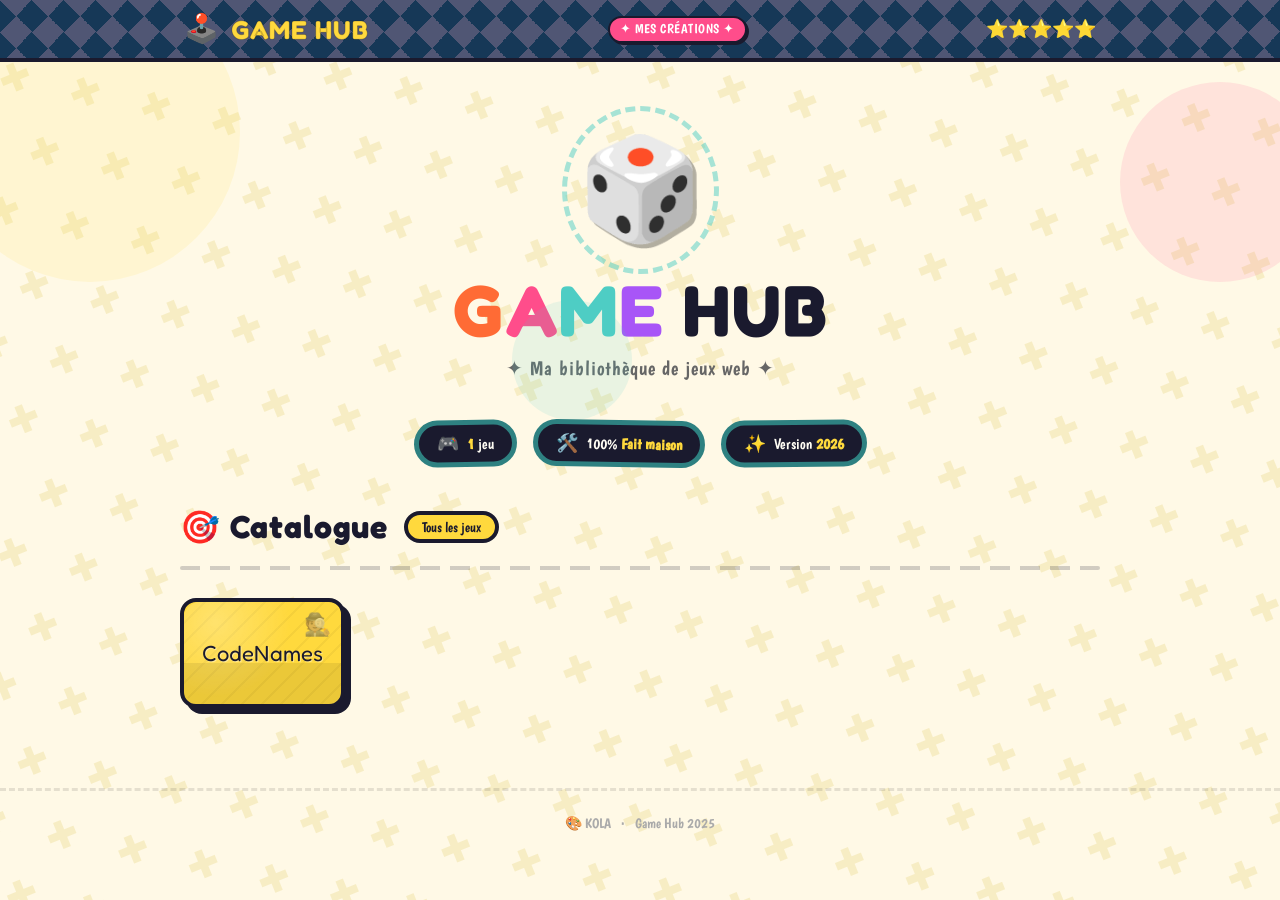
<file: docs/index.html>
<!DOCTYPE html>
<html lang="fr">
<head>
<meta charset="UTF-8">
<meta name="viewport" content="width=device-width, initial-scale=1.0">

<title>🎮 Game Hub</title>

<link rel="icon" href="IMG/ICO/Favicon.ico">
<link rel="stylesheet" href="CSS/index.css">
<style>

</style>
</head>

<body>

<!-- HEADER -->
<header class="header">
  <div class="header-contents">
    <div class="header-left">
      <span class="header-icon">🕹️</span>
      <h1 class="header-title">GAME HUB</h1>
    </div>
    <span class="header-badge">✦ MES CRÉATIONS ✦</span>
    <div class="header-stars">⭐⭐⭐⭐⭐</div>
  </div>
</header>

<!-- HERO -->
<section class="hero">
  <div class="hero-bg-shapes">
    <div class="shape shape-1"></div>
    <div class="shape shape-2"></div>
    <div class="shape shape-3"></div>
  </div>

  <div class="logo-container">
    <div class="logo" title="clique !">🎲</div>
    <div class="logo-ring"></div>
  </div>

  <h2 class="hero-title">
    <span>G</span><span>A</span><span>M</span><span>E</span>&nbsp;HUB
  </h2>
  <p class="hero-sub">✦ Ma bibliothèque de jeux web ✦</p>
</section>

<!-- STATS -->
<div class="stats-bar">
  <div class="stat-pill">
    <span class="stat-icon">🎮</span>
    <span><span class="stat-val" id="game-count">1</span> jeu</span>
  </div>
  <div class="stat-pill">
    <span class="stat-icon">🛠️</span>
    <span>100% <span class="stat-val">Fait maison</span></span>
  </div>
  <div class="stat-pill">
    <span class="stat-icon">✨</span>
    <span>Version <span class="stat-val">2026</span></span>
  </div>
</div>

<!-- CATALOG -->
<main id="games-container">
  <div class="catalog-header">
    <h2 class="catalog-title">🎯 Catalogue</h2>
    <span class="catalog-title-pill">Tous les jeux</span>
  </div>
  <div class="catalog-divider"></div>

  <div class="games-list">

    <a href="Games/CodeNames.html" class="game-card-link">
      <div class="game-card-item">
        <span class="card-emoji">🕵🏽</span>
        <span class="game-name">CodeNames</span>
      </div>
    </a>

    <!-- Ajoute tes prochains jeux ici ! -->

  </div>
</main>

<!-- FOOTER -->
<footer class="footer">
  🎨 KOLA &nbsp;·&nbsp; Game Hub 2025
</footer>

<script src="JS/IndexScript.js"></script>

</body>
</html>
</file>
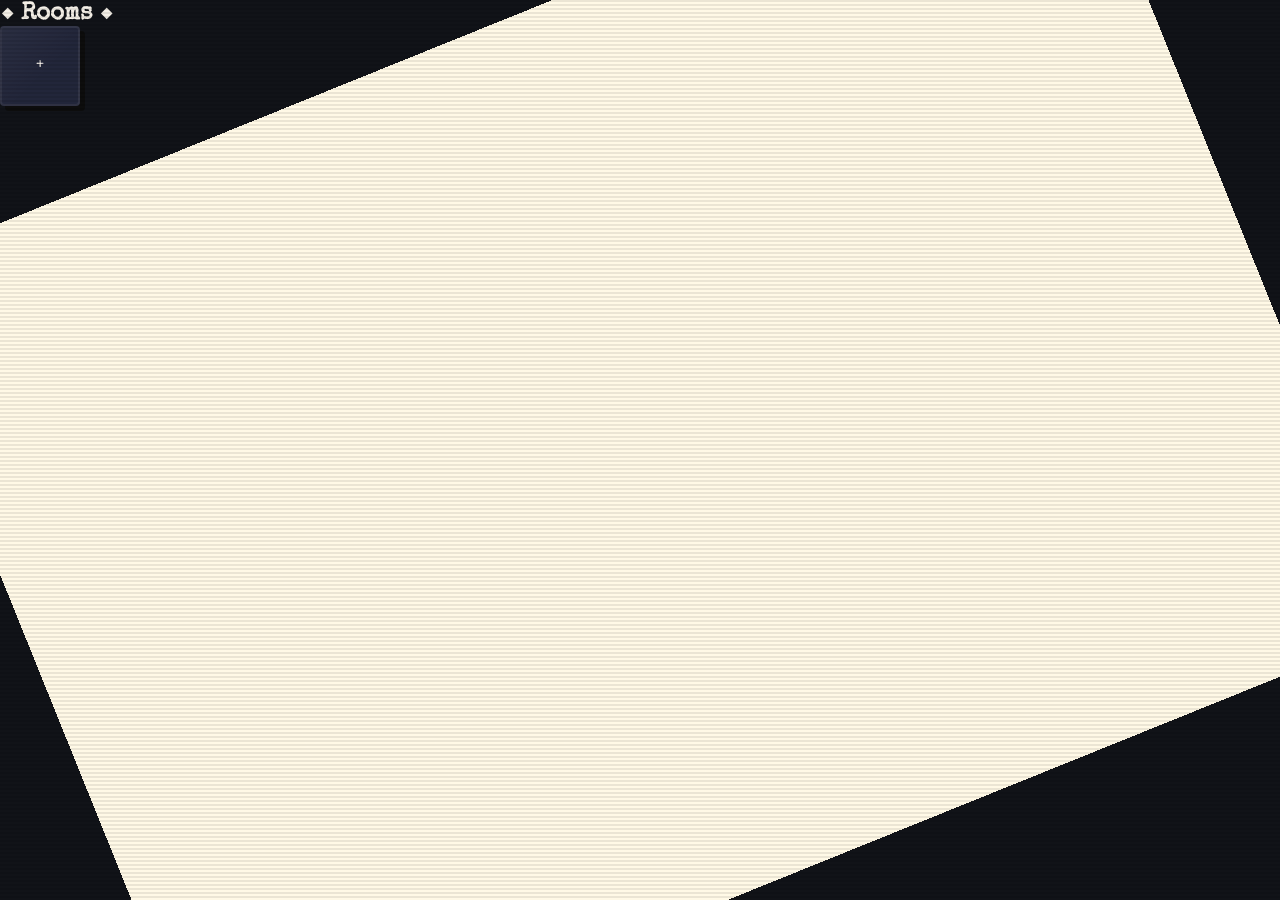
<file: docs/CodeNames.html>
<!DOCTYPE html>
<html lang="fr">
    <head>
        <meta charset="UTF-8">
        <meta http-equiv="X-UA-Compatible" content="IE=edge">
        <meta name="viewport" content="width=device-width, initial-scale=1.0">

        <link rel="stylesheet" type="text/css" href="CSS/index.css">
        <link rel="stylesheet" type="text/css" href="CSS/codenames.css">

        <link rel="icon" href="IMG/ICO/ICO.ico">
        <title>CodeNames</title>
    </head>
    <body>

        <!-- Section pour les animés -->
        <div id="rooms-container">
            <div class="rooms-contents">
                <h2 class="rooms-title">⬥ Rooms ⬥</h2> 
                <div class="rooms-list">

                <div class="room-card-item">
                    <div class="room-card">
                            <p class="room-name">+</p>
                    </div>
                </div>

                </div>
            </div>
        </div>

        <script src="JS/IndexScript.js"></script>
    </body>
</html>
</file>
<file: docs/CSS/index.css>
@import url('https://fonts.googleapis.com/css2?family=Boogaloo&family=Nunito:wght@400;700;800;900&family=Fredoka+One&display=swap');

/* ============================= */
/* VARIABLES */
/* ============================= */
:root {
  --yellow:    #FFD93D;
  --orange:    #FF6B35;
  --pink:      #FF4D8B;
  --blue:      #4ECDC4;
  --purple:    #A855F7;
  --green:     #6BCB77;
  --dark:      #1A1A2E;
  --darker:    #0F0F1A;
  --ink:       #1A1A2E;
  --white:     #FFFDF4;
  --cream:     #FFF9E6;

  --head-color: #505674;
  --head-pattern-dark: #163857;
  --head-pattern-size: 32px;

  --border:    4px solid var(--ink);
  --radius:    16px;
  --radius-lg: 24px;
  --shadow:    6px 6px 0px var(--ink);
  --shadow-sm: 4px 4px 0px var(--ink);
  --shadow-lg: 8px 8px 0px var(--ink);

  --font-display: 'Fredoka One', cursive;
  --font-body:    'Nunito', sans-serif;
  --font-fun:     'Boogaloo', cursive;

  /* rotation */
  --bg-rotation: -22deg;

  /* espacement du grand motif */
  --pattern-x: 120px;
  --pattern-y: 80px;

  /* décalage du motif */
  --pattern-offset-x: 60px;
  --pattern-offset-y: 40px;

  /* taille des croix (longueur des branches) */
  --cross-x: 60px;
  --cross-y: 40px;

  /* épaisseur des branches */
  --cross-thickness: 8px;

  /* petits offsets pour alignement */
  --cross-offset: -4px;

  /* couleurs */
  --bg-color: #fff9e6;
  --cross-color: #f7edc4;
}

/* ============================= */
/* RESET */
/* ============================= */
*, *::before, *::after {
  margin: 0;
  padding: 0;
  box-sizing: border-box;
}

/* ============================= */
/* BODY */
/* ============================= */
body {
  font-family: var(--font-body);
  background-color: var(--cream);
  min-height: 100vh;
  color: var(--ink);
  position: relative;
  overflow-x: hidden;
}

@keyframes move-bg {
  from { transform: rotate(var(--bg-rotation)) translate(0, 0); }
  to   { transform: rotate(var(--bg-rotation)) translate(var(--pattern-x), var(--pattern-y)); }
}

body::before {
  content: "";
  position: fixed;
  inset: -50%; 
  z-index: -1;

  background:
    radial-gradient(circle, transparent 20%, var(--bg-color) 20%, var(--bg-color) 80%, transparent 80%, transparent)
      0 0 / var(--pattern-x) var(--pattern-y),

    radial-gradient(circle, transparent 20%, var(--bg-color) 20%, var(--bg-color) 80%, transparent 80%, transparent)
      var(--pattern-offset-x) var(--pattern-offset-y) / var(--pattern-x) var(--pattern-y),

    linear-gradient(var(--cross-color) var(--cross-thickness), transparent var(--cross-thickness))
      0 var(--cross-offset) / var(--cross-x) var(--cross-y),

    linear-gradient(90deg, var(--cross-color) var(--cross-thickness), var(--bg-color) var(--cross-thickness))
      var(--cross-offset) 0 / var(--cross-x) var(--cross-y)

    var(--bg-color);

  transform: rotate(var(--bg-rotation));
  animation: move-bg 10s linear infinite;
}

/* ============================= */
/* HEADER */
/* ============================= */
.header {
  background: var(--dark);
  border-bottom: var(--border);
  position: sticky;
  top: 0;
  z-index: 100;
  overflow: hidden;
}

.header::before {
  content: '';
  position: absolute;
  inset: 0;
  background:
    repeating-conic-gradient(
        from 45deg,
        var(--head-pattern-dark) 0% 25%,
        var(--head-color) 0% 50%
    );

    background-size: var(--head-pattern-size) var(--head-pattern-size);
    background-color: var(--head-color);
}

.header-contents {
  position: relative;
  display: flex;
  align-items: center;
  justify-content: space-between;
  padding: 10px 24px;
  max-width: 960px;
  margin: auto;
}

.header-left {
  display: flex;
  align-items: center;
  gap: 12px;
}

.header-icon {
  font-size: 28px;
  animation: float 3s ease-in-out infinite;
}

.header-title {
  font-family: var(--font-display);
  font-size: 26px;
  color: var(--yellow);
  letter-spacing: 1px;
  -webkit-text-stroke: 1px rgba(0,0,0,0.2);
}

.header-badge {
  font-family: var(--font-fun);
  font-size: 13px;
  background: var(--pink);
  color: white;
  padding: 3px 10px;
  padding-bottom: 5px;
  border-radius: 999px;
  border: 2px solid var(--ink);
  box-shadow: 2px 2px 0 var(--ink);
  letter-spacing: 0.5px;
}

.header-stars {
  display: flex;
  gap: 4px;
  font-size: 18px;
}

/* ============================= */
/* HERO */
/* ============================= */
.hero {
  text-align: center;
  padding: 60px 20px 40px;
  position: relative;
}

.hero-bg-shapes {
  position: absolute;
  inset: 0;
  pointer-events: none;
  overflow: hidden;
}

.shape {
  position: absolute;

  border-radius: 50%;
  opacity: 0.12;
}
.shape-1 { width: 300px; height: 300px; background: var(--yellow); top: -80px; left: -60px; animation: spin 20s linear infinite; }
.shape-2 { width: 200px; height: 200px; background: var(--pink); top: 20px; right: -40px; animation: spin 15s linear infinite reverse; }
.shape-3 { width: 120px; height: 120px; background: var(--blue); bottom: 0; left: 40%; animation: float 5s ease-in-out infinite; }

.logo-container {
  position: relative;
  display: inline-block;
  margin-bottom: 16px;
}

.logo {
  font-size: 100px;
  display: block;
  filter: drop-shadow(4px 4px 0px rgba(0,0,0,0.3));
  animation: float 3s ease-in-out infinite;
  cursor: pointer;
  user-select: none;
  transition: transform 0.1s;
}

.logo:hover {
  animation: wiggle 0.4s ease-in-out;
}

.logo:active {
  transform: scale(0.9);
  animation: none;
}

.logo-ring {
  position: absolute;
  inset: -16px;
  border: 5px dashed var(--blue);
  border-radius: 50%;
  opacity: 0.5;
  animation: spin 8s linear infinite;
  pointer-events: none;
}

.hero-title {
  font-family: var(--font-display);
  font-size: clamp(40px, 8vw, 72px);
  color: var(--dark);
  line-height: 1;
  letter-spacing: 2px;
}

.hero-title span {
  color: var(--orange);
  display: inline-block;
  animation: float 2.5s ease-in-out infinite;
}

.hero-title span:nth-child(2) { animation-delay: 0.2s; color: var(--pink); }
.hero-title span:nth-child(3) { animation-delay: 0.4s; color: var(--blue); }
.hero-title span:nth-child(4) { animation-delay: 0.6s; color: var(--purple); }

.hero-sub {
  font-family: var(--font-fun);
  font-size: 20px;
  color: #666;
  margin-top: 10px;
  letter-spacing: 1px;
}
/* ============================= */
/* STATS BAR */
/* ============================= */
.stats-bar {
  display: flex;
  justify-content: center;
  gap: 16px;
  flex-wrap: wrap;
  padding: 0 20px 40px;
}

.stat-pill {
  display: flex;
  align-items: center;
  gap: 8px;
  background: var(--dark);
  color: var(--white);
  padding: 8px 18px;
  border-radius: 999px;
  border: rgb(46, 129, 129) 5px solid;
  font-family: var(--font-fun);
  font-size: 15px;
  transform: rotate(-1deg);
  transition: transform 0.2s;
  cursor: pointer;
  user-select: none;
}

.stat-pill:nth-child(2) { transform: rotate(1deg); }
.stat-pill:nth-child(3) { transform: rotate(-0.5deg); }

.stat-pill:hover {
  transform: rotate(0deg) translateY(-3px);
}

.stat-pill .stat-icon { font-size: 18px; }
.stat-pill .stat-val { color: var(--yellow); font-weight: bold; }

/* ============================= */
/* CATALOG */
/* ============================= */
#games-container {
  max-width: 960px;
  margin: 0 auto;
  padding: 0 20px 80px;
}

.catalog-header {
  display: flex;
  align-items: center;
  gap: 16px;
  margin-bottom: 20px;
}

.catalog-title {
  font-family: var(--font-display);
  font-size: 32px;
  color: var(--dark);
  letter-spacing: 1px;
}

.catalog-title-pill {
  background: var(--yellow);
  border: var(--border);
  border-radius: 999px;
  padding: 4px 14px;
  font-family: var(--font-fun);
  font-size: 14px;
  user-select: none;
}

.catalog-divider {
  width: 100%;
  height: 4px;
  background: repeating-linear-gradient(
    90deg,
    var(--ink) 0px, var(--ink) 20px,
    transparent 20px, transparent 30px
  );
  border-radius: 4px;
  margin-bottom: 28px;
  opacity: 0.2;
}

/* ============================= */
/* GAMES LIST */
/* ============================= */
.games-list {
  display: grid;
  grid-template-columns: repeat(auto-fill, minmax(160px, 1fr));
  gap: 24px;
}

/* ============================= */
/* GAME CARD */
/* ============================= */
.game-card-link {
  display: block;
  text-decoration: none;
  color: inherit;
}

/* Each card gets a color via nth-child */
.game-card-link:nth-child(4n+1) .game-card-item { --c: var(--yellow); }
.game-card-link:nth-child(4n+2) .game-card-item { --c: var(--blue); }
.game-card-link:nth-child(4n+3) .game-card-item { --c: var(--pink); }
.game-card-link:nth-child(4n+4) .game-card-item { --c: var(--green); }

.game-card-item {
  position: relative;
  border-radius: var(--radius);
  border: var(--border);
  background: var(--c, var(--yellow));
  box-shadow: var(--shadow);
  cursor: pointer;
  transition: transform 0.15s ease, box-shadow 0.15s ease;
  overflow: hidden;
  aspect-ratio: 3/2;
  display: flex;
  align-items: center;
  justify-content: center;
}

/* Decorative inner pattern */
.game-card-item::before {
  content: '';
  position: absolute;
  inset: 0;
  background:
    radial-gradient(circle at 20% 20%, rgba(255,255,255,0.25) 0%, transparent 50%),
    repeating-linear-gradient(
      135deg,
      rgba(0,0,0,0.04) 0px, rgba(0,0,0,0.04) 2px,
      transparent 2px, transparent 14px
    );
  border-radius: inherit;
}

/* Bottom shadow block */
.game-card-item::after {
  content: '';
  position: absolute;
  bottom: 0; left: 0; right: 0;
  height: 40%;
  background: rgba(0,0,0,0.08);
  border-radius: 0 0 calc(var(--radius) - 4px) calc(var(--radius) - 4px);
  transition: height 0.2s;
}

.game-card-item:hover {
  transform: translate(-3px, -3px);
  box-shadow: var(--shadow-lg);
  animation: wiggle 0.35s ease-in-out;
}

.game-card-item:active {
  transform: translate(2px, 2px);
  box-shadow: 2px 2px 0px var(--ink);
}

.game-card-item:hover::after {
  height: 35%;
}

/* Emoji decoration */
.card-emoji {
  position: absolute;
  top: 8px;
  right: 10px;
  font-size: 22px;
  opacity: 0.5;
  pointer-events: none;
  transition: opacity 0.2s, transform 0.2s;
}

.game-card-item:hover .card-emoji {
  opacity: 1;
  transform: rotate(15deg) scale(1.2);
}

.game-name {
  position: relative;
  z-index: 2;
  font-family: var(--font-display);
  font-size: 22px;
  color: var(--ink);
  text-align: center;
  padding: 0 12px;
  line-height: 1.2;
  user-select: none;
  text-shadow: 1px 1px 0 rgba(255,255,255,0.4);
  transition: transform 0.2s;
}

.game-card-item:hover .game-name {
  transform: scale(1.05);
}

/* ============================= */
/* MESSAGES */
/* ============================= */
.loading-message,
.empty-message {
  grid-column: 1/-1;
  text-align: center;
  padding: 40px;
  font-family: var(--font-fun);
  font-size: 18px;
  color: #888;
  background: rgba(0,0,0,0.04);
  border: 3px dashed rgba(0,0,0,0.15);
  border-radius: var(--radius);
}

/* ============================= */
/* FOOTER */
/* ============================= */
.footer {
  text-align: center;
  padding: 24px;
  font-family: var(--font-fun);
  font-size: 14px;
  color: #aaa;
  border-top: 3px dashed rgba(0,0,0,0.1);
}

/* ============================= */
/* ANIMATIONS */
/* ============================= */
@keyframes float {
  0%, 100% { transform: translateY(0); }
  50%       { transform: translateY(-8px); }
}

@keyframes wiggle {
  0%   { transform: rotate(0deg); }
  20%  { transform: rotate(4deg); }
  40%  { transform: rotate(-4deg); }
  60%  { transform: rotate(2deg); }
  80%  { transform: rotate(-2deg); }
  100% { transform: rotate(0deg); }
}

@keyframes spin {
  from { transform: rotate(0deg); }
  to   { transform: rotate(360deg); }
}

@keyframes pop-in {
  from { opacity: 0; transform: scale(0.7) rotate(-4deg); }
  to   { opacity: 1; transform: scale(1) rotate(0deg); }
}

/* Staggered entrance for cards */
.game-card-link {
  animation: pop-in 0.4s ease both;
}
.game-card-link:nth-child(1) { animation-delay: 0.05s; }
.game-card-link:nth-child(2) { animation-delay: 0.10s; }
.game-card-link:nth-child(3) { animation-delay: 0.15s; }
.game-card-link:nth-child(4) { animation-delay: 0.20s; }
.game-card-link:nth-child(5) { animation-delay: 0.25s; }
.game-card-link:nth-child(6) { animation-delay: 0.30s; }
.game-card-link:nth-child(7) { animation-delay: 0.35s; }
.game-card-link:nth-child(8) { animation-delay: 0.40s; }

/* ============================= */
/* RESPONSIVE */
/* ============================= */
@media (max-width: 480px) {
  .hero-title { font-size: 36px; }
  .logo       { font-size: 72px; }
  .games-list { grid-template-columns: repeat(2, 1fr); gap: 16px; }
  .stats-bar  { gap: 10px; }
}
</file>
<file: docs/CSS/codenames.css>
@import url('https://fonts.googleapis.com/css2?family=Special+Elite&family=Oswald:wght@400;500;700&family=Share+Tech+Mono&display=swap');

/* ============================= */
/* VARIABLES */
/* ============================= */
:root {
  --red:        #C0392B;
  --red-light:  #E74C3C;
  --blue:       #1A5276;
  --blue-light: #2980B9;
  --beige:      #D4C5A9;
  --tan:        #B8A88A;
  --parchment:  #EDE0C4;
  --ink:        #0D0D0D;
  --dark:       #111318;
  --dark2:      #1A1D26;
  --dark3:      #22263A;
  --gold:       #D4AC0D;
  --gold-light: #F1C40F;
  --white:      #F5F0E8;
  --grey:       #8A8D9A;
  --green:      #1E8449;
  --disabled-color: #2a2a2a;
  --disabled-border-color: #3a3a3a;

  --border-thin: 2px solid var(--ink);
  --border:      3px solid var(--ink);
  --border-thick: 5px solid var(--ink);
  --shadow:      5px 5px 0px var(--ink);
  --shadow-red:  5px 5px 0px var(--red);
  --shadow-blue: 5px 5px 0px var(--blue);
  --shadow-gold: 5px 5px 0px #7D6608;
  --radius:      4px;

  --font-stamp:  'Special Elite', cursive;
  --font-code:   'Share Tech Mono', monospace;
  --font-head:   'Oswald', sans-serif;
}

/* ============================= */
/* RESET */
/* ============================= */
*, *::before, *::after {
  margin: 0; padding: 0; box-sizing: border-box;
}

/* ============================= */
/* CURSOR */
/* ============================= */
body { cursor: crosshair; }
button, a, .room-card-item, .mode-btn { cursor: pointer; }

/* ============================= */
/* BODY */
/* ============================= */
body {
  font-family: var(--font-stamp);
  background-color: var(--dark);
  min-height: 100vh;
  color: var(--white);
  overflow-x: hidden;
  position: relative;
  padding-bottom: 60px; /* espace pour le ticker fixe */
}

/* Scan-line overlay */
body::after {
  content: '';
  position: fixed;
  inset: 0;
  background: repeating-linear-gradient(
    0deg,
    transparent,
    transparent 2px,
    rgba(0,0,0,0.08) 2px,
    rgba(0,0,0,0.08) 4px
  );
  pointer-events: none;
  z-index: 999;
}

/* Grid bg */
body::before {
  content: '';
  position: fixed;
  inset: 0;
  background-image:
    linear-gradient(rgba(255,255,255,0.03) 1px, transparent 1px),
    linear-gradient(90deg, rgba(255,255,255,0.03) 1px, transparent 1px);
  background-size: 40px 40px;
  pointer-events: none;
}

/* ============================= */
/* HEADER */
/* ============================= */
.header {
  border-bottom: var(--border);
  border-color: #2A2D3E;
  background: var(--dark);
  position: sticky; top: 0; z-index: 50;
}

.header-inner {
  max-width: 960px;
  margin: auto;
  padding: 12px 24px;
  display: flex;
  align-items: center;
  justify-content: space-between;
}

.back-btn {
  display: flex;
  align-items: center;
  gap: 8px;
  text-decoration: none;
  color: var(--grey);
  font-family: var(--font-code);
  font-size: 13px;
  letter-spacing: 1px;
  transition: color 0.2s;
}
.back-btn:hover { color: var(--gold-light); }
.back-btn::before { content: '◄'; font-size: 10px; margin-right: 4px; }

.header-logo {
  font-family: var(--font-head);
  font-size: 20px;
  font-weight: 700;
  letter-spacing: 4px;
  color: var(--white);
}
.header-logo span { color: var(--red-light); }

.header-classify {
  font-family: var(--font-code);
  font-size: 11px;
  color: var(--red-light);
  letter-spacing: 2px;
  padding: 4px 10px;
  border: 1px solid var(--red);
  animation: blink-border 2s step-end infinite;
}

/* ============================= */
/* HERO */
/* ============================= */
.briefing-hero {
  max-width: 960px;
  margin: 60px auto 0;
  padding: 0 24px;
  display: grid;
  grid-template-columns: 1fr auto;
  gap: 40px;
  align-items: center;
}

.classified-stamp {
  display: inline-block;
  font-family: var(--font-head);
  font-size: 13px;
  font-weight: 700;
  letter-spacing: 6px;
  color: var(--red-light);
  border: 3px solid var(--red-light);
  padding: 4px 14px;
  margin-bottom: 20px;
  transform: rotate(-2deg);
  opacity: 0.85;
  box-shadow: 0 0 12px rgba(231,76,60,0.3);
  animation: pulse-red 3s ease-in-out infinite;
}

.hero-title {
  font-family: var(--font-head);
  font-weight: 700;
  font-size: clamp(38px, 8vw, 80px);
  letter-spacing: 8px;
  line-height: 1;
  color: var(--white);
  text-transform: uppercase;
}

.hero-title .t-red  { color: var(--red-light); }
.hero-title .t-gold { color: var(--gold-light); }

.hero-sub {
  margin-top: 16px;
  font-family: var(--font-code);
  font-size: 13px;
  color: var(--grey);
  letter-spacing: 2px;
  line-height: 1.8;
}
.hero-sub .blink {
  color: var(--gold-light);
  animation: blink 1.2s step-end infinite;
}

/* Agent card */
.agent-card {
  background: var(--dark2);
  border: var(--border);
  border-color: #2A2D3E;
  padding: 20px;
  margin-right: 100px;
  width: 200px;
  box-shadow: var(--shadow);
  position: relative;
  animation: pop-in 0.5s ease 0.3s both;
  flex-shrink: 0;
}

.agent-card::before {
  content: 'DOSSIER AGENT';
  position: absolute;
  top: -12px; left: 50%;
  transform: translateX(-50%);
  background: var(--red-light);
  color: white;
  font-family: var(--font-code);
  font-size: 10px;
  padding: 2px 10px;
  letter-spacing: 2px;
  white-space: nowrap;
  border: 2px solid var(--ink);
}

.agent-avatar {
  font-size: 60px;
  text-align: center;
  display: block;
  margin: 12px 0 8px;
}

.agent-codename {
  font-family: var(--font-code);
  font-size: 11px;
  color: var(--grey);
  text-align: center;
  letter-spacing: 2px;
  margin-bottom: 4px;
}

.agent-name-input {
  width: 100%;
  background: var(--dark3);
  border: var(--border-thin);
  border-color: var(--gold);
  color: var(--gold-light);
  font-family: var(--font-code);
  font-size: 14px;
  padding: 6px 8px;
  text-align: center;
  letter-spacing: 2px;
  outline: none;
  transition: box-shadow 0.2s;
}
.agent-name-input:focus { box-shadow: 0 0 10px rgba(241,196,15,0.3); }
.agent-name-input::placeholder { color: #444; letter-spacing: 1px; }

.agent-save-btn {
  width: 100%;
  margin-top: 10px;
  padding: 7px;
  background: transparent;
  border: var(--border-thin);
  border-color: var(--green);
  color: var(--green);
  font-family: var(--font-code);
  font-size: 11px;
  letter-spacing: 2px;
  transition: all 0.15s;
}
.agent-save-btn:hover {
  background: rgba(33, 212, 13, 0.12);
}
.agent-save-btn:active { transform: translate(0,2px); }

/* ============================= */
/* DIVIDER */
/* ============================= */
.divider {
  max-width: 960px;
  margin: 40px auto;
  padding: 0 24px;
  display: flex;
  align-items: center;
  gap: 16px;
}

.divider-line {
  flex: 1;
  height: 2px;
  background: linear-gradient(90deg, transparent, #2A2D3E, #2A2D3E, transparent);
}

.divider-label {
  font-family: var(--font-code);
  font-size: 11px;
  color: var(--grey);
  letter-spacing: 4px;
  padding: 0 8px;
}

/* ============================= */
/* SECTION */
/* ============================= */
.section {
  max-width: 960px;
  margin: 0 auto 40px;
  padding: 0 24px;
}

.section-label {
  font-family: var(--font-code);
  font-size: 11px;
  color: var(--grey);
  letter-spacing: 4px;
  margin-bottom: 16px;
  text-transform: uppercase;
  display: flex;
  align-items: center;
  gap: 10px;
}
.section-label::before {
  content: '';
  display: inline-block;
  width: 8px; height: 8px;
  background: var(--gold);
  transform: rotate(45deg);
  flex-shrink: 0;
}

/* ============================= */
/* ROOMS */
/* ============================= */
.rooms-wrapper {
  background: var(--dark2);
  border: var(--border);
  border-color: #2A2D3E;
  border-radius: var(--radius);
  padding: 24px;
  box-shadow: inset 0 0 30px rgba(0,0,0,0.3);
  position: relative;
  overflow: hidden;
}
.rooms-wrapper::before { content: '✦'; position: absolute; top: 8px; left: 12px; font-size: 12px; color: var(--gold); opacity: 0.4; }
.rooms-wrapper::after  { content: '✦'; position: absolute; bottom: 8px; right: 12px; font-size: 12px; color: var(--gold); opacity: 0.4; }

.rooms-list {
  display: flex;
  flex-wrap: wrap;
  gap: 16px;
}

.room-card-item {
  width: 80px;
  height: 80px;
  display: flex;
  flex-direction: column;
  align-items: center;
  justify-content: center;
  gap: 4px;
  background: var(--dark3);
  border: var(--border-thin);
  border-color: #333648;
  border-radius: var(--radius);
  box-shadow: var(--shadow);
  transition: transform 0.15s, box-shadow 0.15s, border-color 0.15s;
  position: relative;
  overflow: hidden;
  animation: pop-in 0.4s ease both;
}
.room-card-item::before {
  content: '';
  position: absolute;
  inset: 0;
  background: linear-gradient(135deg, rgba(255,255,255,0.04) 0%, transparent 60%);
}
.room-card-item.create-btn {
  border: var(--border);
  border-style: dashed;
  border-color: var(--gold);
  background: transparent;
}
.room-card-item.create-btn:hover {
  background: rgba(212,172,13,0.08);
  border-style: solid;
}
.room-card-item:hover {
  transform: translate(-3px, -3px);
  box-shadow: 6px 6px 0 var(--ink);
  border-color: var(--gold);
  z-index: 1;
}
.room-card-item:active {
  transform: translate(2px, 2px);
  box-shadow: 1px 1px 0 var(--ink);
}
.room-card-item.red-team  { border-color: var(--red); }
.room-card-item.blue-team { border-color: var(--blue-light); }
.room-card-item.red-team:hover  { box-shadow: 6px 6px 0 var(--red); }
.room-card-item.blue-team:hover { box-shadow: 6px 6px 0 var(--blue); }

.room-num {
  font-family: var(--font-head);
  font-size: 22px;
  font-weight: 700;
  letter-spacing: 2px;
  line-height: 1;
}
.room-status {
  font-family: var(--font-code);
  font-size: 9px;
  letter-spacing: 1px;
  color: var(--grey);
  text-transform: uppercase;
}
.room-status.live { color: var(--green); }
.room-status.wait { color: var(--gold); }
.room-create-icon { font-size: 28px; color: var(--gold-light); line-height: 1; }
.room-create-label { font-family: var(--font-code); font-size: 9px; color: var(--gold); letter-spacing: 1px; }

/* ============================= */
/* ROOM BANNER (Room.html) */
/* ============================= */
.room-banner {
  background: var(--dark2);
  border-bottom: var(--border);
  border-color: #2A2D3E;
  margin-top: 0;
}
.room-banner-inner {
  max-width: 960px;
  margin: auto;
  padding: 24px;
  display: flex;
  align-items: center;
  justify-content: space-between;
  flex-wrap: wrap;
  gap: 16px;
}
.room-banner-label {
  font-family: var(--font-code);
  font-size: 10px;
  color: var(--grey);
  letter-spacing: 4px;
  display: block;
  margin-bottom: 6px;
}
.room-banner-name {
  font-family: var(--font-head);
  font-size: clamp(22px, 5vw, 36px);
  font-weight: 700;
  letter-spacing: 4px;
  color: var(--gold-light);
  text-transform: uppercase;
}
.room-banner-right {
  display: flex;
  flex-direction: column;
  align-items: flex-end;
  gap: 8px;
}
.room-mode-badge {
  font-family: var(--font-head);
  font-size: 13px;
  font-weight: 700;
  letter-spacing: 4px;
  padding: 4px 14px;
  border: 2px solid var(--gold);
  color: var(--gold-light);
  background: rgba(212,172,13,0.08);
}
.room-player-count {
  font-family: var(--font-code);
  font-size: 11px;
  color: var(--grey);
  letter-spacing: 2px;
}

/* ============================= */
/* MY ROLE SELECTOR */
/* ============================= */
.my-role-selector {
  background: var(--dark2);
  border: var(--border);
  border-color: var(--gold);
  padding: 20px;
  margin-bottom: 24px;
  position: relative;
  box-shadow: var(--shadow-gold);
  animation: pop-in 0.4s ease both;
}
.my-role-label {
  font-family: var(--font-code);
  font-size: 10px;
  color: var(--grey);
  letter-spacing: 4px;
  margin-bottom: 14px;
  text-transform: uppercase;
}
.role-btns {
  display: flex;
  gap: 12px;
  flex-wrap: wrap;
  margin-bottom: 12px;
}
.role-btn {
  padding: 10px 20px;
  background: var(--dark3);
  border: var(--border);
  border-color: #333648;
  color: var(--grey);
  font-family: var(--font-head);
  font-size: 14px;
  font-weight: 700;
  letter-spacing: 3px;
  transition: all 0.15s;
  box-shadow: var(--shadow);
}
.role-btn:hover { border-color: var(--gold); color: var(--gold-light); transform: translate(-2px,-2px); }
.role-btn.active {
  background: var(--gold);
  border-color: var(--gold);
  color: var(--dark);
  box-shadow: var(--shadow-gold);
}
.role-btn.active:hover { transform: translate(-2px,-2px); }
.role-btn.spectator.active { background: var(--grey); border-color: var(--grey); color: var(--dark); box-shadow: 5px 5px 0 #333; }

/* Team selector row (duel only) */
.team-selector-row {
  display: flex;
  gap: 12px;
  margin-top: 12px;
  flex-wrap: wrap;
}
.team-btn {
  flex: 1;
  min-width: 120px;
  padding: 12px;
  text-align: center;
  background: var(--dark3);
  border: var(--border);
  font-family: var(--font-head);
  font-size: 16px;
  font-weight: 700;
  letter-spacing: 3px;
  transition: all 0.15s;
  box-shadow: var(--shadow);
}
.team-btn.red  { border-color: var(--red); color: var(--red-light); }
.team-btn.blue { border-color: var(--blue-light); color: var(--blue-light); }
.team-btn.red.active  { background: var(--red); color: white; box-shadow: var(--shadow-red); }
.team-btn.blue.active { background: var(--blue); color: white; box-shadow: var(--shadow-blue); }
.team-btn:hover { transform: translate(-2px,-2px); }

/* ============================= */
/* PLAYERS LIST */
/* ============================= */
.players-list {
  display: flex;
  flex-wrap: wrap;
  gap: 12px;
}

.player-card {
  display: flex;
  align-items: center;
  gap: 12px;
  background: var(--dark2);
  border: var(--border-thin);
  border-color: #2A2D3E;
  padding: 12px 16px;
  min-width: 200px;
  box-shadow: var(--shadow);
  animation: pop-in 0.3s ease both;
  position: relative;
}
.player-card.is-me { border-color: var(--gold); }
.player-card.team-red  { border-left: 4px solid var(--red-light); }
.player-card.team-blue { border-left: 4px solid var(--blue-light); }

.player-avatar { font-size: 28px; line-height: 1; }
.player-info { flex: 1; }
.player-name {
  font-family: var(--font-head);
  font-size: 14px;
  font-weight: 700;
  letter-spacing: 2px;
  color: var(--white);
  display: block;
}
.player-role-badge {
  font-family: var(--font-code);
  font-size: 9px;
  letter-spacing: 2px;
  padding: 2px 7px;
  border-radius: 2px;
  display: inline-block;
  margin-top: 4px;
}
.player-role-badge.role-agent    { background: rgba(212,172,13,0.2); color: var(--gold-light); border: 1px solid var(--gold); }
.player-role-badge.role-espion   { background: rgba(231,76,60,0.15); color: var(--red-light); border: 1px solid var(--red); }
.player-role-badge.role-spectateur { background: rgba(138,141,154,0.15); color: var(--grey); border: 1px solid #444; }

.player-me-tag {
  font-family: var(--font-code);
  font-size: 9px;
  color: var(--gold);
  letter-spacing: 1px;
  position: absolute;
  top: 6px; right: 8px;
}

/* ============================= */
/* ACCORDION OPTIONS */
/* ============================= */
.accordion-toggle {
  width: 100%;
  display: flex;
  align-items: center;
  justify-content: space-between;
  padding: 16px 20px;
  background: var(--dark2);
  border: var(--border);
  border-color: #2A2D3E;
  color: var(--grey);
  font-family: var(--font-code);
  font-size: 12px;
  letter-spacing: 4px;
  text-transform: uppercase;
  transition: all 0.2s;
  margin-bottom: 0;
}
.accordion-toggle:hover {
  border-color: var(--gold);
  color: var(--gold-light);
}
.accordion-arrow {
  transition: transform 0.3s;
  display: inline-block;
}
.accordion-arrow.open { transform: rotate(180deg); }

.accordion-body {
  max-height: 0;
  overflow: hidden;
  transition: max-height 0.4s ease, padding 0.3s ease;
  background: var(--dark2);
  border: var(--border);
  border-color: #2A2D3E;
  border-top: none;
}
.accordion-body.open {
  max-height: 600px;
  padding: 20px;
}

/* ============================= */
/* SETTINGS GRID */
/* ============================= */
.settings-grid {
  display: grid;
  grid-template-columns: 1fr 1fr;
  gap: 16px;
}

.setting-item {
  background: var(--dark3);
  border: var(--border-thin);
  border-color: #333648;
  padding: 16px;
  border-radius: var(--radius);
}
.setting-label {
  font-family: var(--font-code);
  font-size: 10px;
  color: var(--grey);
  letter-spacing: 3px;
  margin-bottom: 12px;
  text-transform: uppercase;
}
.setting-options { display: flex; gap: 8px; flex-wrap: wrap; }

.opt-btn {
  font-family: var(--font-code);
  font-size: 12px;
  letter-spacing: 1px;
  padding: 6px 12px;
  background: var(--dark2);
  border: var(--border-thin);
  border-color: #333648;
  color: var(--grey);
  transition: all 0.15s;
  border-radius: var(--radius);
  white-space: nowrap;
}
.opt-btn:hover { border-color: var(--gold); color: var(--gold-light); }
.opt-btn.active {
  background: var(--gold);
  border-color: var(--gold);
  color: var(--dark);
  font-weight: bold;
  box-shadow: 3px 3px 0 #7D6608;
}
.opt-btn:disabled {
  opacity: 0.3;
  cursor: not-allowed;
}
.opt-btn:disabled:hover { border-color: #333648; color: var(--grey); }

.range-row { display: flex; align-items: center; gap: 12px; }
.range-val {
  font-family: var(--font-head);
  font-size: 28px;
  color: var(--gold-light);
  min-width: 36px;
  text-align: right;
}
input[type=range] {
  flex: 1;
  -webkit-appearance: none;
  height: 4px;
  background: #333648;
  border-radius: 2px;
  outline: none;
}
input[type=range]::-webkit-slider-thumb {
  -webkit-appearance: none;
  width: 18px; height: 18px;
  background: var(--gold-light);
  border: 2px solid var(--ink);
  border-radius: 0;
  transform: rotate(45deg);
  cursor: crosshair;
}

/* ============================= */
/* MODE SELECTOR (modal) */
/* ============================= */
.mode-grid {
  display: grid;
  grid-template-columns: repeat(auto-fit, minmax(140px, 1fr));
  gap: 12px;
}
.modal-mode-grid {
  grid-template-columns: repeat(3, 1fr);
}

.mode-btn {
  background: var(--dark3);
  border: var(--border);
  border-color: #2A2D3E;
  padding: 16px;
  text-align: left;
  color: var(--white);
  position: relative;
  box-shadow: var(--shadow);
  transition: transform 0.15s, box-shadow 0.15s;
  animation: pop-in 0.4s ease both;
}
.mode-btn:nth-child(1) { animation-delay: 0.1s; }
.mode-btn:nth-child(2) { animation-delay: 0.2s; }
.mode-btn:nth-child(3) { animation-delay: 0.3s; }
.mode-btn:hover:not(:disabled) { transform: translate(-3px,-3px); box-shadow: 8px 8px 0 var(--ink); }
.mode-btn:active:not(:disabled) { transform: translate(2px,2px); box-shadow: 2px 2px 0 var(--ink); }
.mode-btn.active { border-color: var(--gold); box-shadow: var(--shadow-gold); }
.mode-btn.active .mode-check { opacity: 1; }
.mode-btn:disabled {
  background: var(--disabled-color);
  border-color: var(--disabled-border-color);
  color: #555;
  cursor: not-allowed;
  box-shadow: none;
  opacity: 0.5;
}
.mode-check { position: absolute; top: 10px; right: 12px; color: var(--gold-light); font-size: 16px; opacity: 0; transition: opacity 0.2s; }
.mode-icon { font-size: 24px; margin-bottom: 8px; display: block; }
.mode-name { font-family: var(--font-head); font-size: 16px; font-weight: 700; letter-spacing: 2px; margin-bottom: 4px; }
.mode-desc { font-family: var(--font-code); font-size: 10px; color: var(--grey); letter-spacing: 1px; line-height: 1.5; }

/* ============================= */
/* LAUNCH */
/* ============================= */
.launch-section {
  max-width: 960px;
  margin: 0 auto 40px;
  padding: 0 24px;
}
.launch-btn {
  width: 100%;
  padding: 22px;
  background: var(--red-light);
  border: var(--border-thick);
  border-color: var(--ink);
  color: var(--white);
  font-family: var(--font-head);
  font-size: 24px;
  font-weight: 700;
  letter-spacing: 8px;
  text-transform: uppercase;
  box-shadow: var(--shadow-red);
  transition: transform 0.15s, box-shadow 0.15s;
  position: relative;
  overflow: hidden;
  display: flex;
  align-items: center;
  justify-content: center;
  gap: 16px;
}
.launch-btn::before {
  content: '';
  position: absolute; inset: 0;
  background: repeating-linear-gradient(90deg, rgba(255,255,255,0.05) 0px, rgba(255,255,255,0.05) 1px, transparent 1px, transparent 20px);
}
.launch-btn:hover { transform: translate(-4px,-4px); box-shadow: 9px 9px 0 #7B241C; }
.launch-btn:active { transform: translate(3px,3px); box-shadow: 1px 1px 0 #7B241C; }
.launch-icon { font-size: 22px; animation: blink 1.5s step-end infinite; }
.launch-sub { text-align: center; margin-top: 12px; font-family: var(--font-code); font-size: 11px; color: var(--grey); letter-spacing: 3px; }

/* ============================= */
/* MODAL */
/* ============================= */
.modal-overlay {
  position: fixed; inset: 0;
  background: rgba(0,0,0,0.85);
  z-index: 200;
  display: flex; align-items: center; justify-content: center;
  padding: 20px;
  opacity: 0; pointer-events: none;
  transition: opacity 0.2s;
}
.modal-overlay.open { opacity: 1; pointer-events: all; }

.modal {
  background: var(--dark2);
  border: var(--border-thick);
  border-color: var(--gold);
  box-shadow: var(--shadow-gold);
  padding: 28px;
  max-width: 500px;
  width: 100%;
  position: relative;
  animation: pop-in 0.3s ease both;
  max-height: 90vh;
  overflow-y: auto;
}

.modal-header {
  display: flex; align-items: center; justify-content: space-between;
  margin-bottom: 20px;
}
.modal-title { font-family: var(--font-head); font-size: 22px; font-weight: 700; letter-spacing: 4px; color: var(--gold-light); }
.modal-close {
  font-size: 22px; padding: 2px 6px;
  background: #333; border: 2px solid #555;
  color: var(--grey); transition: color 0.2s; line-height: 1;
}
.modal-close:hover { color: var(--red-light); }

.modal-field { margin-bottom: 20px; }
.modal-label { font-family: var(--font-code); font-size: 10px; color: var(--grey); letter-spacing: 3px; margin-bottom: 8px; display: block; }

.modal-input {
  width: 100%;
  background: var(--dark3);
  border: var(--border-thin); border-color: var(--gold);
  color: var(--white);
  font-family: var(--font-code); font-size: 16px;
  padding: 10px 14px; letter-spacing: 2px; outline: none;
  transition: box-shadow 0.2s;
}
.modal-input:focus { box-shadow: 0 0 12px rgba(212,172,13,0.3); }

.modal-confirm {
  width: 100%; padding: 14px;
  background: var(--gold); border: var(--border);
  color: var(--dark); font-family: var(--font-head);
  font-size: 18px; font-weight: 700; letter-spacing: 4px;
  box-shadow: var(--shadow-gold); transition: all 0.15s; margin-top: 8px;
}
.modal-confirm:hover { transform: translate(-3px,-3px); box-shadow: 8px 8px 0 #7D6608; }
.modal-confirm:active { transform: translate(2px,2px); box-shadow: 1px 1px 0 #7D6608; }

/* ============================= */
/* TICKER */
/* ============================= */
.ticker {
  position: fixed;
  bottom: 0; left: 0; right: 0;
  background: var(--red-light);
  border-top: var(--border);
  padding: 6px 0;
  overflow: hidden;
  z-index: 40;
}
.ticker-inner {
  display: flex; white-space: nowrap;
  animation: ticker 20s linear infinite;
}
.ticker-text { font-family: var(--font-code); font-size: 11px; letter-spacing: 3px; color: white; padding: 0 40px; }
.ticker-sep { color: var(--gold-light); padding: 0 10px; }

/* ============================= */
/* ANIMATIONS */
/* ============================= */
@keyframes blink { 0%,100%{opacity:1} 50%{opacity:0} }
@keyframes blink-border {
  0%,100%{ border-color: var(--red); box-shadow: none; }
  50%{ border-color: var(--red-light); box-shadow: 0 0 8px rgba(231,76,60,0.5); }
}
@keyframes pulse-red {
  0%,100%{ box-shadow: 0 0 10px rgba(231,76,60,0.2); }
  50%{ box-shadow: 0 0 20px rgba(231,76,60,0.5); }
}
@keyframes pop-in {
  from{ opacity:0; transform: scale(0.85) translateY(10px); }
  to  { opacity:1; transform: scale(1) translateY(0); }
}
@keyframes ticker {
  from{ transform: translateX(0); }
  to  { transform: translateX(-50%); }
}

/* ============================= */
/* RESPONSIVE */
/* ============================= */
@media (max-width: 640px) {
  /* Sur mobile : hero en colonne, la carte agent passe en dessous */
  .briefing-hero {
    grid-template-columns: 1fr;
  }
  .agent-card {
    width: 100%;
    margin-right: 0;
  }
  .settings-grid { grid-template-columns: 1fr; }
  .hero-title { font-size: 40px; }
  .modal-mode-grid { grid-template-columns: 1fr; }
  .room-banner-inner { flex-direction: column; align-items: flex-start; }
  .room-banner-right { align-items: flex-start; }
}
</file>
